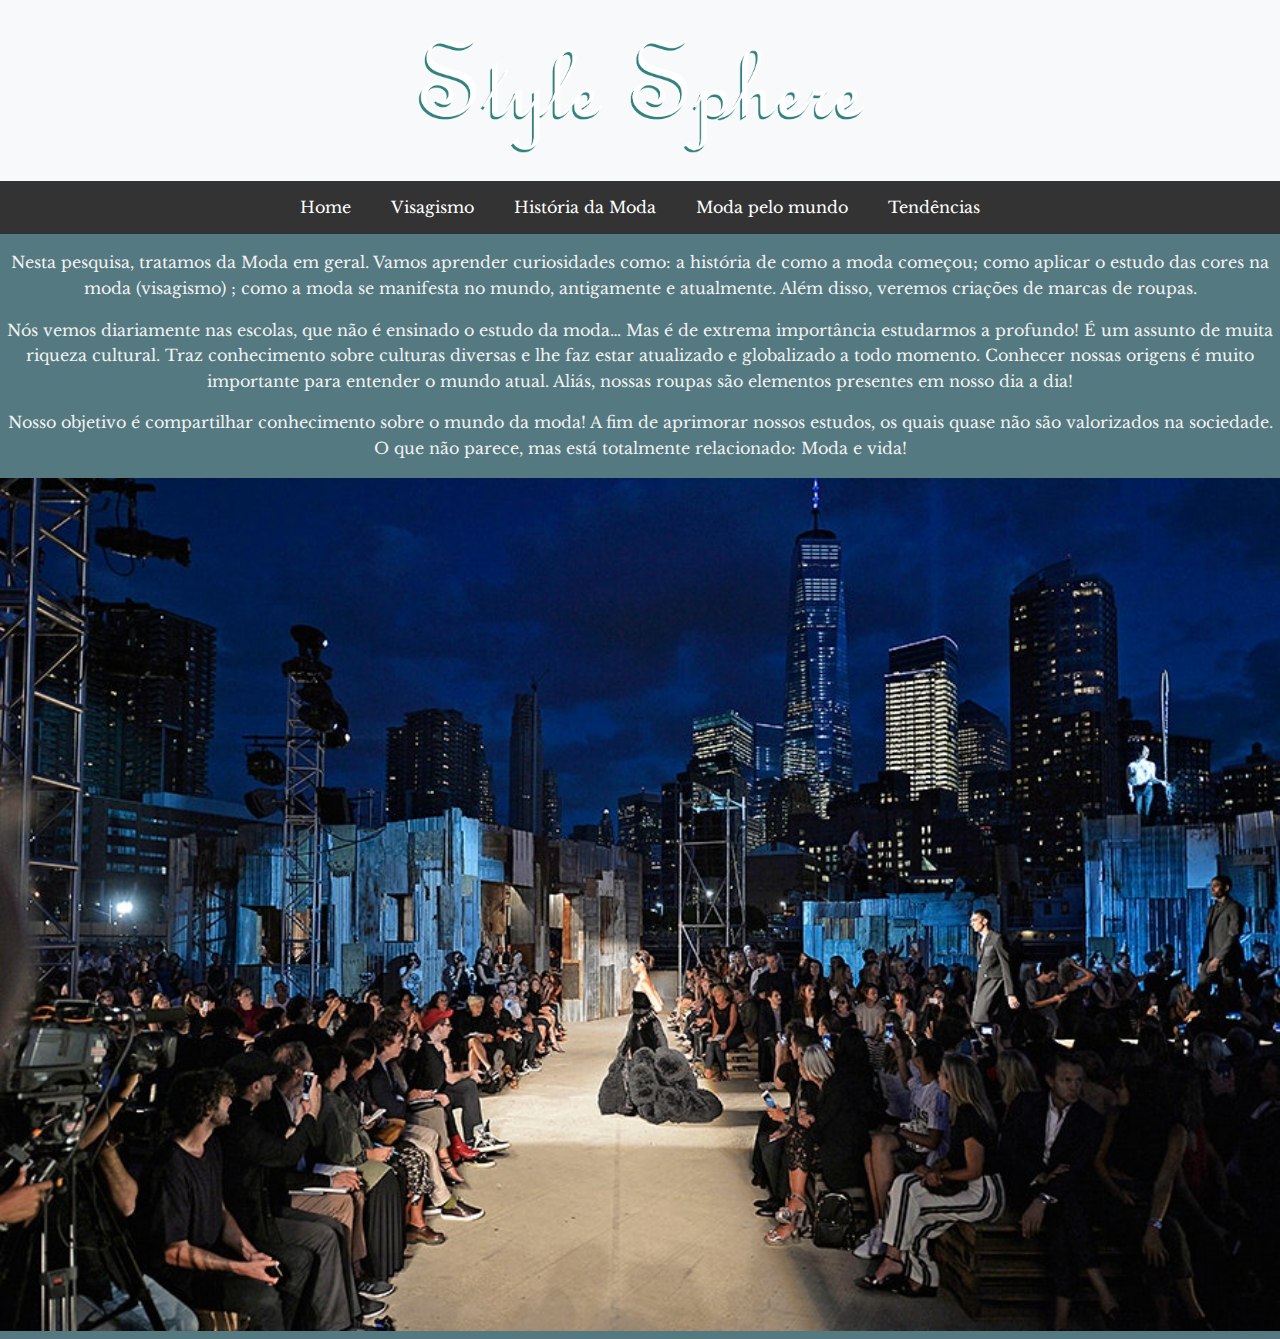
<file: index.html>
<!DOCTYPE html>
<html lang="pt-BR">

<head>
  <meta charset="utf-8">
  <meta name="viewport" content="width=device-width, initial-scale=1.0">
  <title>Style Sphere</title>
  <link href="css/style.css" rel="stylesheet" type="text/css">
  <link rel="preconnect" href="https://fonts.googleapis.com">
  <link rel="preconnect" href="https://fonts.gstatic.com" crossorigin>
  <link
    href="https://fonts.googleapis.com/css2?family=Bitter:wght@100..900&family=Libre+Baskerville:wght@400;700&family=Lobster&family=New+Amsterdam&display=swap"
    rel="stylesheet">
  <style>
    body {
      font-family: 'Libre Baskerville', serif;
      margin: 0;
      padding: 0;
      line-height: 1.6;
    }

    .header {
      text-align: center;
      padding: 20px;
      background: #f8f9fa;
    }

    .topnav {
      display: flex;
      justify-content: center;
      background-color: #333;
    }

    .topnav a {
      color: white;
      padding: 14px 20px;
      text-decoration: none;
      text-align: center;
    }

    .topnav a:hover {
      background-color: #ddd;
      color: black;
    }

    .row {
      display: flex;
      justify-content: space-around;
      margin: 20px 0;
    }

    .column {
      flex: 30%;
      padding: 10px;
      text-align: center;
    }

    img {
      max-width: 100%;
      height: auto;
    }

    .footer {
      text-align: center;
      padding: 10px;
      background: #f8f9fa;
      position: relative;
      bottom: 0;
      width: 100%;
    }
  </style>
</head>

<body>

  <div class="header">
    <img src="img/logo.png" alt="" style="width: 450px; height: auto;">
  </div>

  <div class="topnav">
    <a href="index.html"">Home</a>
    <a href="visagismo.html">Visagismo</a>
    <a href="historiamoda.html">História da Moda</a>
    <a href="modamundo.html">Moda pelo mundo</a>
    <a href="tendencias.html">Tendências</a>
    
  </div>
  <div style="text-align: center;">
<p>Nesta pesquisa, tratamos da Moda em geral. Vamos aprender curiosidades como: a história de como a moda começou; como aplicar o estudo das cores na moda (visagismo) ; como a moda se manifesta no mundo, antigamente e atualmente. Além disso, veremos criações de marcas de roupas.
</p>
  <p>
Nós vemos diariamente nas escolas, que não é ensinado o estudo da moda… Mas é de extrema importância estudarmos a profundo! É um assunto de muita riqueza cultural. Traz conhecimento sobre culturas diversas e lhe faz estar atualizado e globalizado a todo momento. Conhecer nossas origens é muito importante para entender o mundo atual. Aliás, nossas roupas são elementos presentes em nosso dia a dia! 
  </p>
  <p>
Nosso objetivo é compartilhar conhecimento sobre o mundo da moda! A fim de aprimorar nossos estudos, os quais quase não são valorizados na sociedade. O que não parece, mas está totalmente relacionado: Moda e vida!
</p>
  </div>
  <div style="text-align: center;">
  <img src="img/beatriz.jpg" alt="desfile" width="3000px">
  </div>
</body>

</html>
</file>
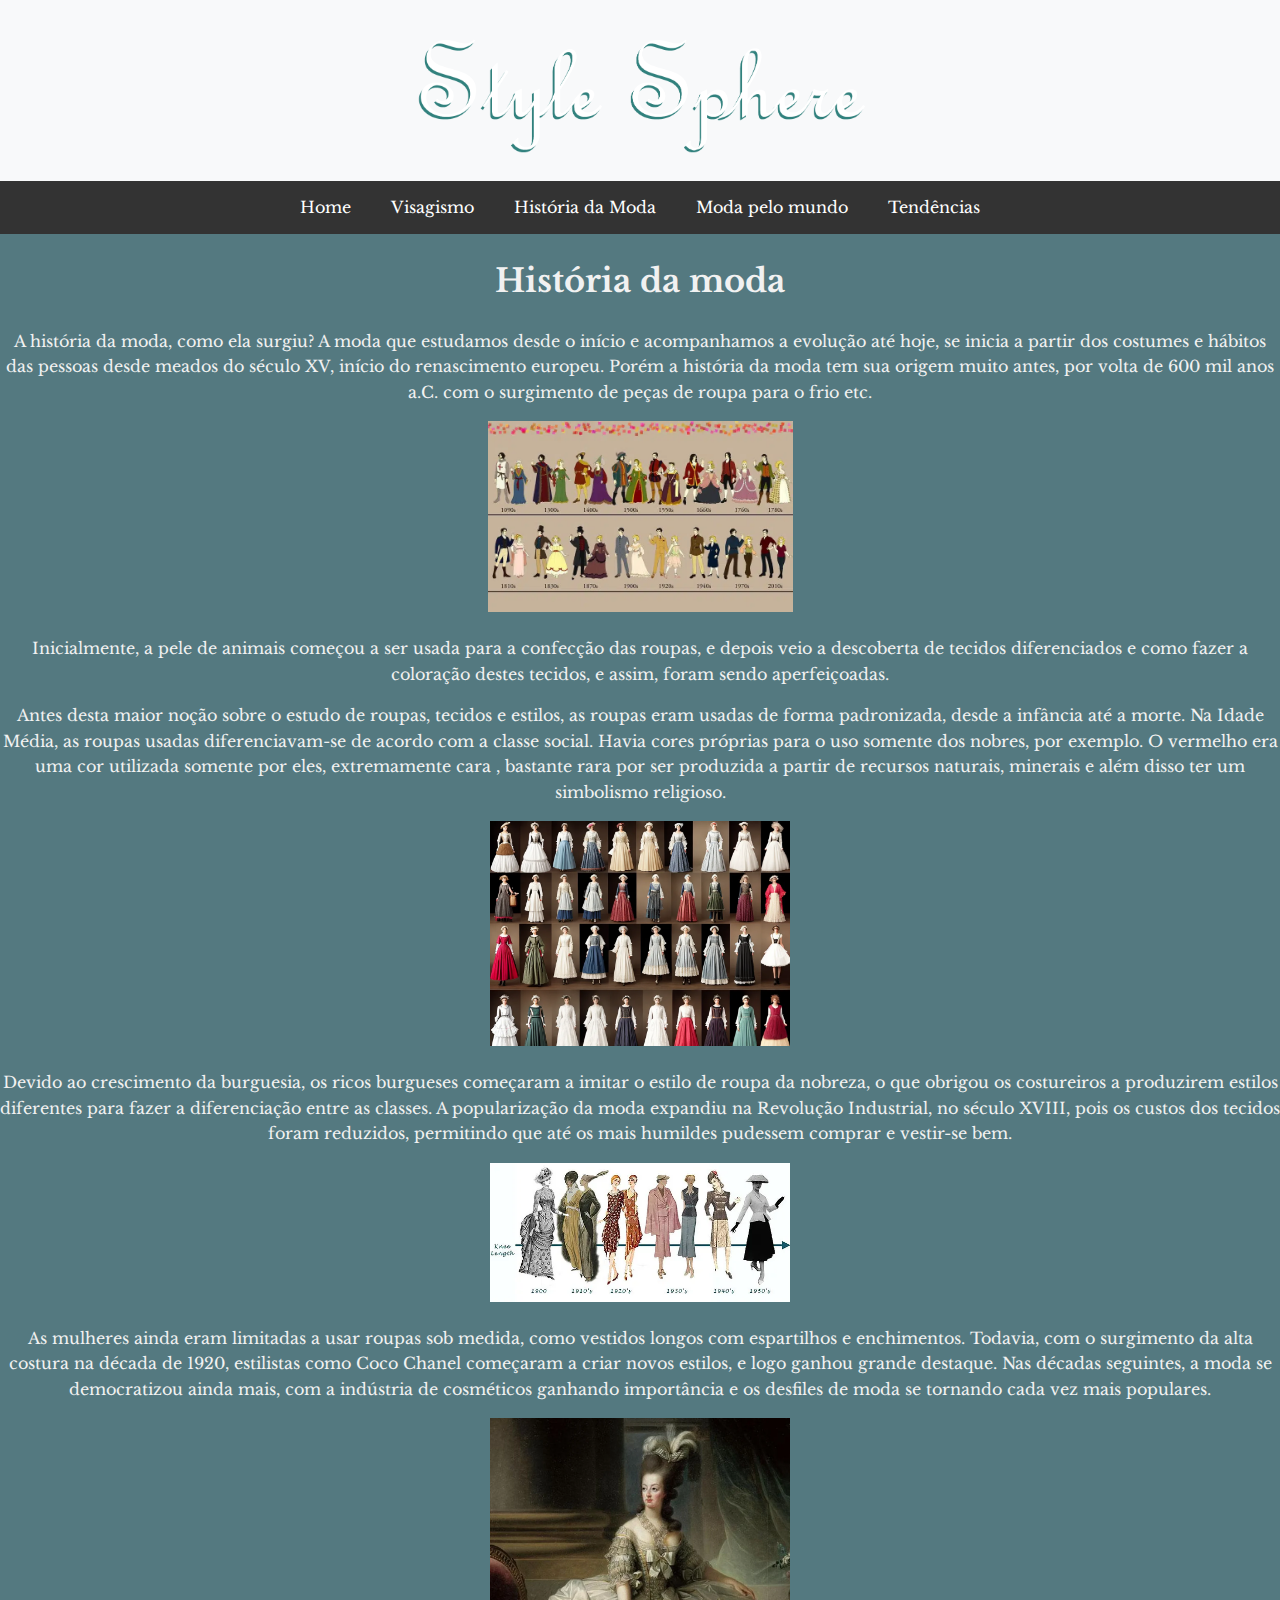
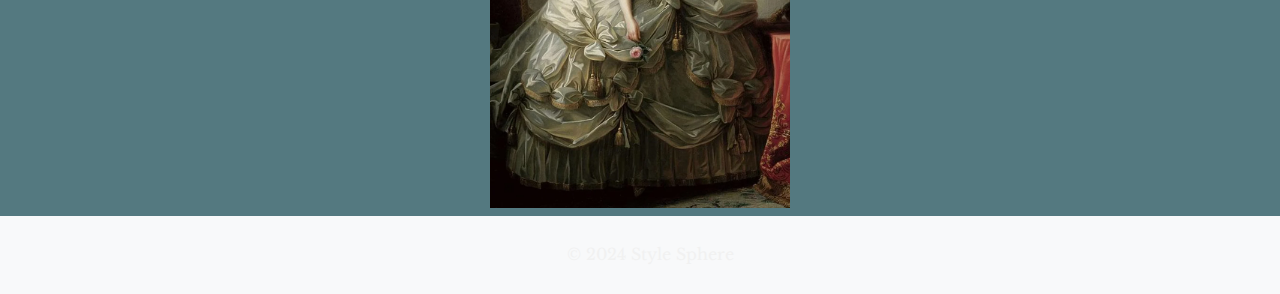
<file: historiamoda.html>
<!DOCTYPE html>
<html lang="pt-BR">

<head>
  <meta charset="utf-8">
  <meta name="viewport" content="width=device-width, initial-scale=1.0">
  <title>Style Sphere</title>
  <link href="css/style.css" rel="stylesheet" type="text/css">
  <link rel="preconnect" href="https://fonts.googleapis.com">
  <link rel="preconnect" href="https://fonts.gstatic.com" crossorigin>
  <link
    href="https://fonts.googleapis.com/css2?family=Bitter:wght@100..900&family=Libre+Baskerville:wght@400;700&family=Lobster&family=New+Amsterdam&display=swap"
    rel="stylesheet">
  <style>
    body {
      font-family: 'Libre Baskerville', serif;
      margin: 0;
      padding: 0;
      line-height: 1.6;
    }

    .header {
      text-align: center;
      padding: 20px;
      background: #f8f9fa;
    }

    .topnav {
      display: flex;
      justify-content: center;
      background-color: #333;
    }

    .topnav a {
      color: white;
      padding: 14px 20px;
      text-decoration: none;
      text-align: center;
    }

    .topnav a:hover {
      background-color: #ddd;
      color: black;
    }

    .row {
      display: flex;
      justify-content: space-around;
      margin: 20px 0;
    }

    .column {
      flex: 30%;
      padding: 10px;
      text-align: center;
    }

    img {
      max-width: 100%;
      height: auto;
    }

    .footer {
      text-align: center;
      padding: 10px;
      background: #f8f9fa;
      position: relative;
      bottom: 0;
      width: 100%;
    }
  </style>
</head>

<body>

  <div class="header">
    <img src="img/logo.png" alt="" style="width: 450px; height: auto;">
  </div>

  <div class="topnav">
    <a href="index.html"">Home</a>
    <a href="visagismo.html">Visagismo</a>
    <a href="historiamoda.html">História da Moda</a>
    <a href="modamundo.html">Moda pelo mundo</a>
    <a href="tendencias.html">Tendências</a>
    
  </div>

<center>
<div>
    <h1>História da moda</h1>
  
  

      A história da moda, como ela surgiu? A moda que estudamos desde o início e acompanhamos a evolução até hoje, se
      inicia a partir dos costumes e hábitos das pessoas desde meados do século XV, início do renascimento europeu. Porém
      a história da moda tem sua origem muito antes, por volta de 600 mil anos a.C. com o surgimento de peças de roupa
      para o frio etc.
    </p>
    <div>
      <img src="img/historia.webp" alt="Historia durante os anos" width="305px">
    </div>


    <p>
      Inicialmente, a pele de animais começou a ser usada para a confecção das roupas, e depois veio a descoberta de
      tecidos diferenciados e como fazer a coloração destes tecidos, e assim, foram sendo aperfeiçoadas.
    </p>
    <p>
      Antes desta maior noção sobre o estudo de roupas, tecidos e estilos, as roupas eram usadas de forma padronizada,
      desde a infância até a morte. Na Idade Média, as roupas usadas diferenciavam-se de acordo com a classe social. Havia
      cores próprias para o uso somente dos nobres, por exemplo. O vermelho era uma cor utilizada somente por eles,
      extremamente cara , bastante rara por ser produzida a partir de recursos naturais, minerais e além disso ter um
      simbolismo religioso.
    </p>
    <div>
      <img src="img/cores.webp" alt="Imagem de uma pessoa com roupas de diferentes cores" width="300px">
    </div>


    <p>
      Devido ao crescimento da burguesia, os ricos burgueses começaram a imitar o estilo de roupa da nobreza, o que
      obrigou os costureiros a produzirem estilos diferentes para fazer a diferenciação entre as classes. A popularização
      da moda expandiu na Revolução Industrial, no século XVIII, pois os custos dos tecidos foram reduzidos, permitindo
      que até os mais humildes pudessem comprar e vestir-se bem.
    </p>
    <div>
      <img src="img/evolucao.webp" alt="imagem de uma pessoa com roupa" width="300px">
    </div>


    <p>
      As mulheres ainda eram limitadas a usar roupas sob medida, como vestidos longos com espartilhos e enchimentos.
      Todavia, com o surgimento da alta costura na década de 1920, estilistas como Coco Chanel começaram a criar novos
      estilos, e logo ganhou grande destaque. Nas décadas seguintes, a moda se democratizou ainda mais, com a indústria de
      cosméticos ganhando importância e os desfiles de moda se tornando cada vez mais populares.
    </p>
    
      <img src="img/mulher.webp" alt="mulheres na moda" width="300px">
    </div>
  <div class="footer">
    <p>&copy; 2024 Style Sphere</p>
  </div>

</body>

</html>
</file>
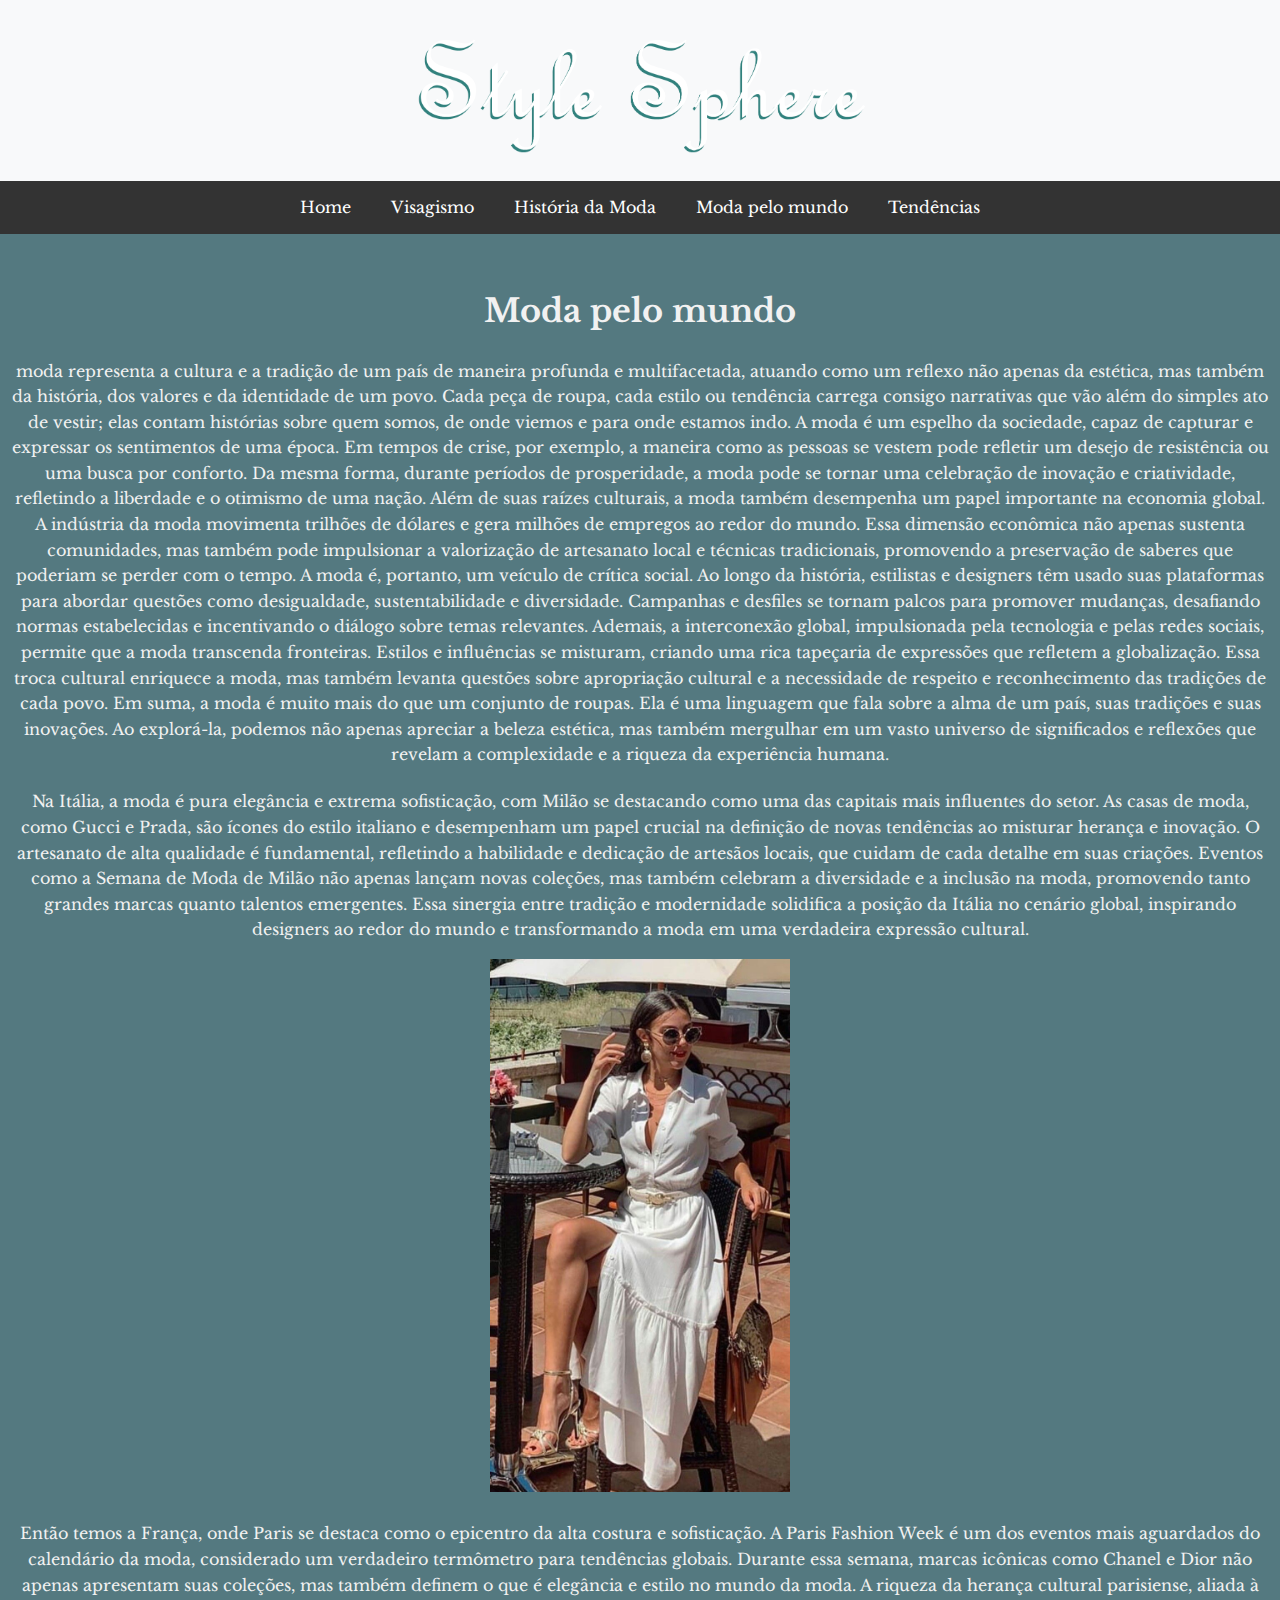
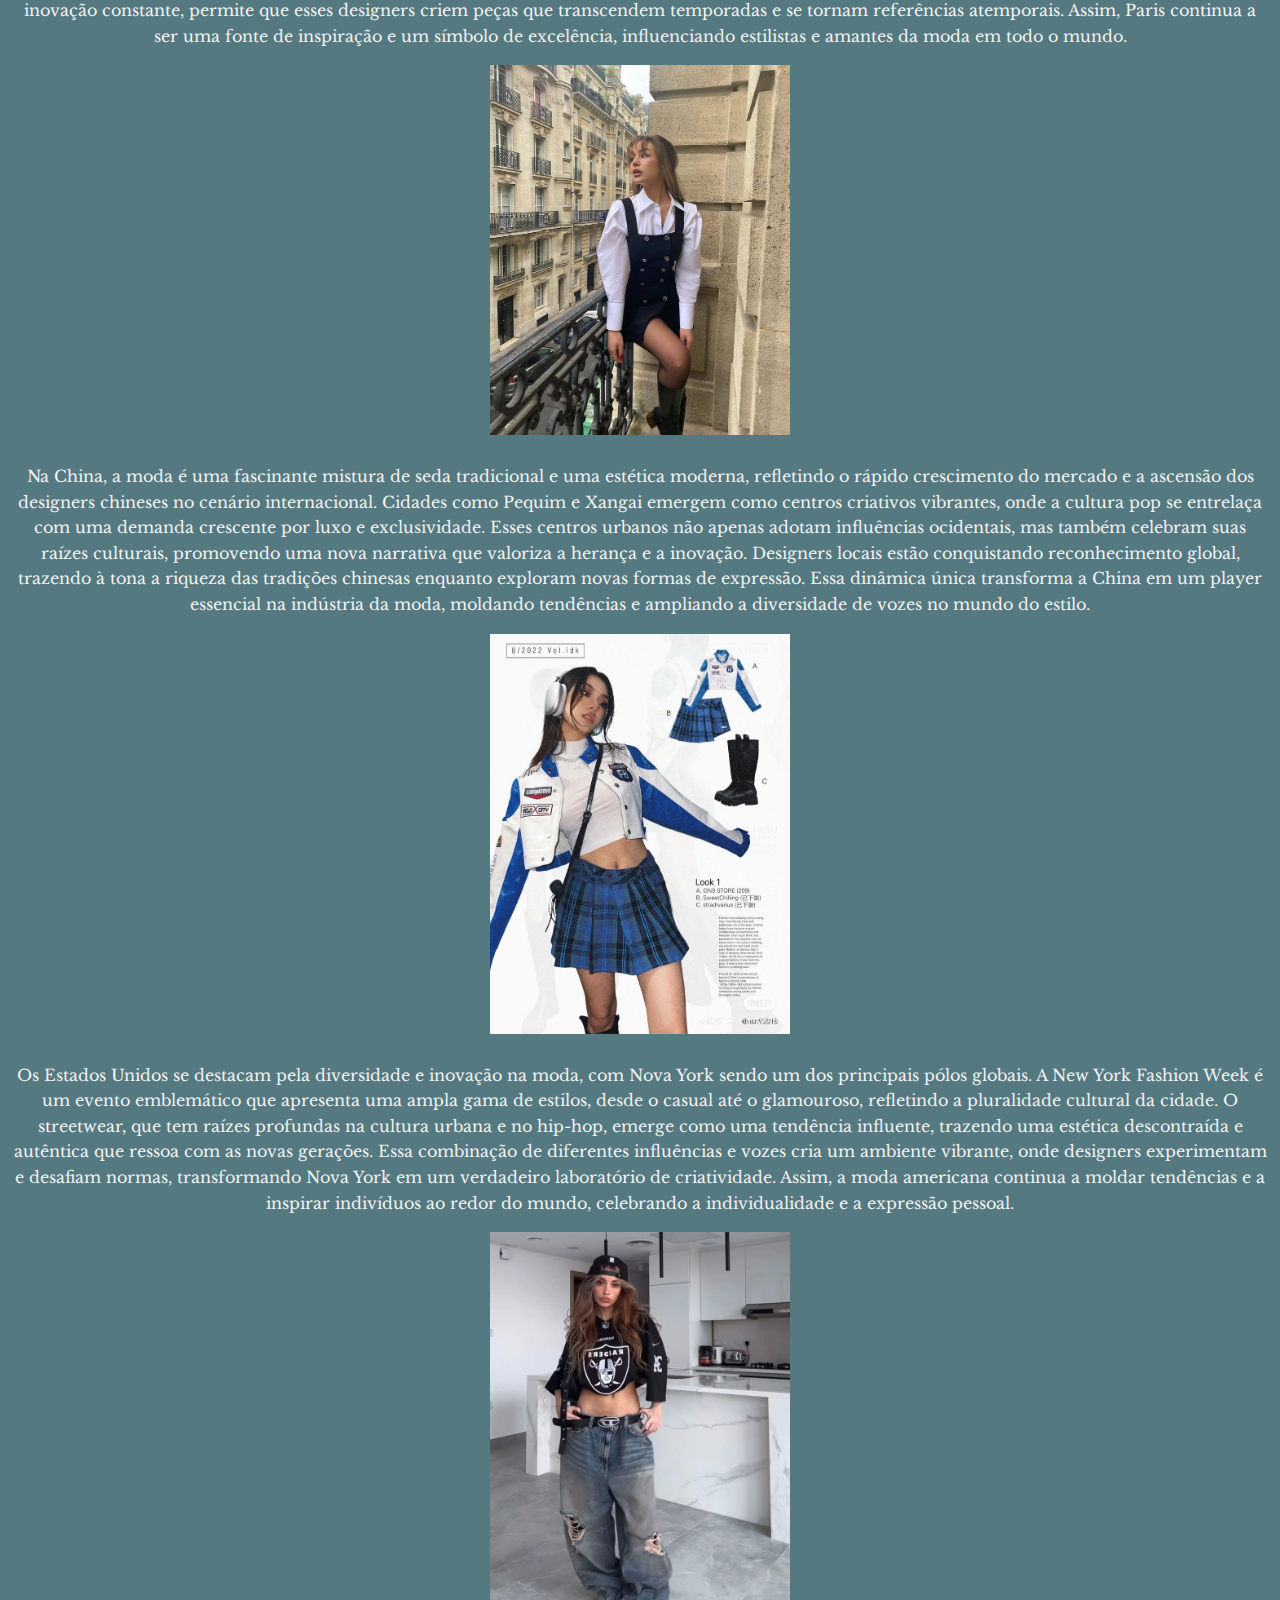
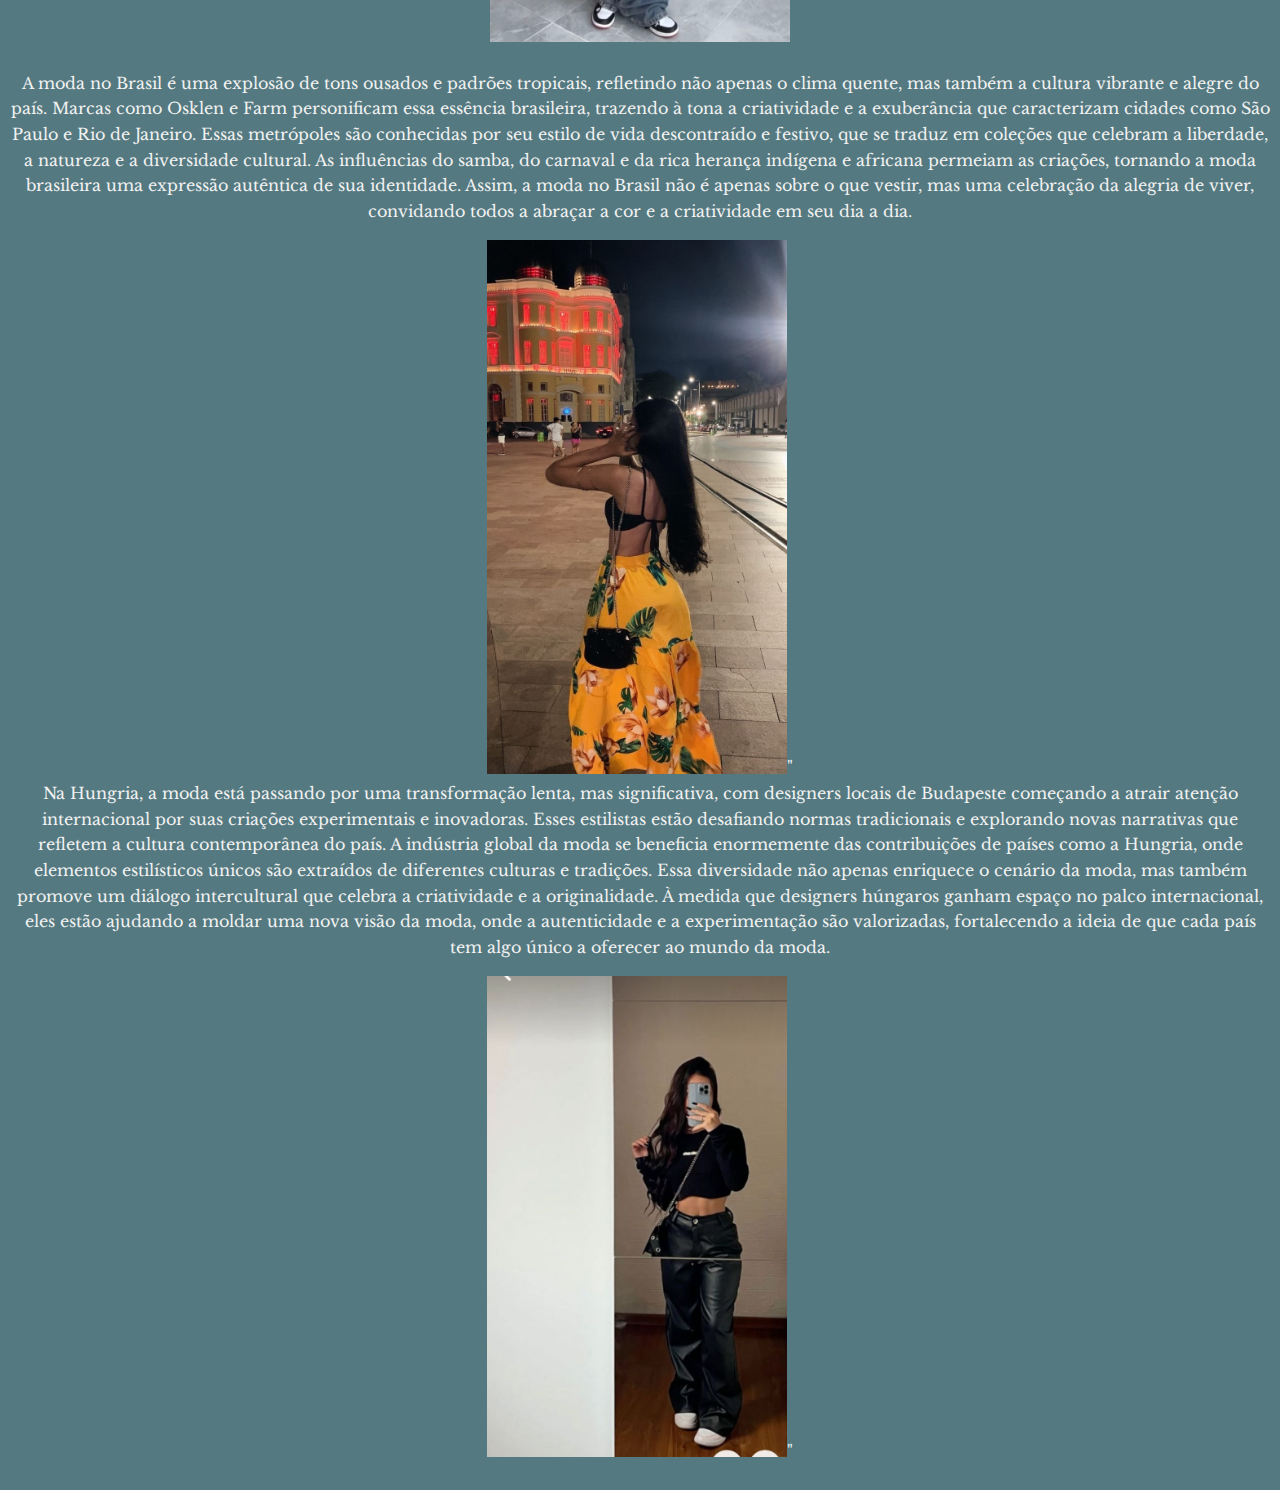
<file: modamundo.html>
<!DOCTYPE html>
<html lang="pt-BR">

<head>
  <meta charset="utf-8">
  <meta name="viewport" content="width=device-width, initial-scale=1.0">
  <title>Style Sphere</title>
  <link href="css/style.css" rel="stylesheet" type="text/css">
  <link rel="preconnect" href="https://fonts.googleapis.com">
  <link rel="preconnect" href="https://fonts.gstatic.com" crossorigin>
  <link
    href="https://fonts.googleapis.com/css2?family=Bitter:wght@100..900&family=Libre+Baskerville:wght@400;700&family=Lobster&family=New+Amsterdam&display=swap"
    rel="stylesheet">
  <style>
    body {
      font-family: 'Libre Baskerville', serif;
      margin: 0;
      padding: 0;
      line-height: 1.6;
    }

    .header {
      text-align: center;
      padding: 20px;
      background: #f8f9fa;
    }

    .topnav {
      display: flex;
      justify-content: center;
      background-color: #333;
    }

    .topnav a {
      color: white;
      padding: 14px 20px;
      text-decoration: none;
      text-align: center;
    }

    .topnav a:hover {
      background-color: #ddd;
      color: black;
    }

    .row {
      display: flex;
      justify-content: space-around;
      margin: 20px 0;
    }

    .column {
      flex: 30%;
      padding: 10px;
      text-align: center;
    }

    img {
      max-width: 100%;
      height: auto;
    }

    .footer {
      text-align: center;
      padding: 10px;
      background: #f8f9fa;
      position: relative;
      bottom: 0;
      width: 100%;
    }
  </style>
</head>

<body>

  <div class="header">
    <img src="img/logo.png" alt="" style="width: 450px; height: auto;">
  </div>

  <div class="topnav">
    <a href="index.html"">Home</a>
    <a href="visagismo.html">Visagismo</a>
    <a href="historiamoda.html">História da Moda</a>
    <a href="modamundo.html">Moda pelo mundo</a>
    <a href="tendencias.html">Tendências</a>
    
  </div>

<center>
  <div class="row">
    <div class="column">
        <h1>Moda pelo mundo</h1>
        <p1> moda representa a cultura e a tradição de um país de maneira profunda e multifacetada, atuando como um reflexo não apenas da estética, mas também da história, dos valores e da identidade de um povo. Cada peça de roupa, cada estilo ou tendência carrega consigo narrativas que vão além do simples ato de vestir; elas contam histórias sobre quem somos, de onde viemos e para onde estamos indo. A moda é um espelho da sociedade, capaz de capturar e expressar os sentimentos de uma época. Em tempos de crise, por exemplo, a maneira como as pessoas se vestem pode refletir um desejo de resistência ou uma busca por conforto. Da mesma forma, durante períodos de prosperidade, a moda pode se tornar uma celebração de inovação e criatividade, refletindo a liberdade e o otimismo de uma nação. Além de suas raízes culturais, a moda também desempenha um papel importante na economia global. A indústria da moda movimenta trilhões de dólares e gera milhões de empregos ao redor do mundo. Essa dimensão econômica não apenas sustenta comunidades, mas também pode impulsionar a valorização de artesanato local e técnicas tradicionais, promovendo a preservação de saberes que poderiam se perder com o tempo. A moda é, portanto, um veículo de crítica social. Ao longo da história, estilistas e designers têm usado suas plataformas para abordar questões como desigualdade, sustentabilidade e diversidade. Campanhas e desfiles se tornam palcos para promover mudanças, desafiando normas estabelecidas e incentivando o diálogo sobre temas relevantes. Ademais, a interconexão global, impulsionada pela tecnologia e pelas redes sociais, permite que a moda transcenda fronteiras. Estilos e influências se misturam, criando uma rica tapeçaria de expressões que refletem a globalização. Essa troca cultural enriquece a moda, mas também levanta questões sobre apropriação cultural e a necessidade de respeito e reconhecimento das tradições de cada povo. Em suma, a moda é muito mais do que um conjunto de roupas. Ela é uma linguagem que fala sobre a alma de um país, suas tradições e suas inovações. Ao explorá-la, podemos não apenas apreciar a beleza estética, mas também mergulhar em um vasto universo de significados e reflexões que revelam a complexidade e a riqueza da experiência humana.</p>
         <h1></h1>
      <p1> Na Itália, a moda é pura elegância e extrema sofisticação, com Milão se destacando como uma das capitais mais influentes do setor. As casas de moda, como Gucci e Prada, são ícones do estilo italiano e desempenham um papel crucial na definição de novas tendências ao misturar herança e inovação. O artesanato de alta qualidade é fundamental, refletindo a habilidade e dedicação de artesãos locais, que cuidam de cada detalhe em suas criações. Eventos como a Semana de Moda de Milão não apenas lançam novas coleções, mas também celebram a diversidade e a inclusão na moda, promovendo tanto grandes marcas quanto talentos emergentes. Essa sinergia entre tradição e modernidade solidifica a posição da Itália no cenário global, inspirando designers ao redor do mundo e transformando a moda em uma verdadeira expressão cultural. </p>
        <div>
          <img src="img/moda na italia.jpeg"alt="imagem italia" width="300px">
          </div>
         <h1></h1>
          <p1>Então temos a França, onde Paris se destaca como o epicentro da alta costura e sofisticação. A Paris Fashion Week é um dos eventos mais aguardados do calendário da moda, considerado um verdadeiro termômetro para tendências globais. Durante essa semana, marcas icônicas como Chanel e Dior não apenas apresentam suas coleções, mas também definem o que é elegância e estilo no mundo da moda. A riqueza da herança cultural parisiense, aliada à inovação constante, permite que esses designers criem peças que transcendem temporadas e se tornam referências atemporais. Assim, Paris continua a ser uma fonte de inspiração e um símbolo de excelência, influenciando estilistas e amantes da moda em todo o mundo.</p>
        <div>
        <img src="img/moda na franca .jpeg" alt="imagem frança" width="300px">
        </div>
         <h1></h1>
         <p1> Na China, a moda é uma fascinante mistura de seda tradicional e uma estética moderna, refletindo o rápido crescimento do mercado e a ascensão dos designers chineses no cenário internacional. Cidades como Pequim e Xangai emergem como centros criativos vibrantes, onde a cultura pop se entrelaça com uma demanda crescente por luxo e exclusividade. Esses centros urbanos não apenas adotam influências ocidentais, mas também celebram suas raízes culturais, promovendo uma nova narrativa que valoriza a herança e a inovação. Designers locais estão conquistando reconhecimento global, trazendo à tona a riqueza das tradições chinesas enquanto exploram novas formas de expressão. Essa dinâmica única transforma a China em um player essencial na indústria da moda, moldando tendências e ampliando a diversidade de vozes no mundo do estilo. </p>
        <div>
          <img src="img/moda na China.jpeg " alt="imagem china" width="300px">
        </div>
          <h1></h1>
        <p1> Os Estados Unidos se destacam pela diversidade e inovação na moda, com Nova York sendo um dos principais pólos globais. A New York Fashion Week é um evento emblemático que apresenta uma ampla gama de estilos, desde o casual até o glamouroso, refletindo a pluralidade cultural da cidade. O streetwear, que tem raízes profundas na cultura urbana e no hip-hop, emerge como uma tendência influente, trazendo uma estética descontraída e autêntica que ressoa com as novas gerações. Essa combinação de diferentes influências e vozes cria um ambiente vibrante, onde designers experimentam e desafiam normas, transformando Nova York em um verdadeiro laboratório de criatividade. Assim, a moda americana continua a moldar tendências e a inspirar indivíduos ao redor do mundo, celebrando a individualidade e a expressão pessoal.</p>
        <div>
        <img src="img/moda nos estados unidos.jpeg" alt="imagem eua" width="300px">
        </div>
         <h1></h1> 
      <h1></h1>
        <p1>A moda no Brasil é uma explosão de tons ousados e padrões tropicais, refletindo não apenas o clima quente, mas também a cultura vibrante e alegre do país. Marcas como Osklen e Farm personificam essa essência brasileira, trazendo à tona a criatividade e a exuberância que caracterizam cidades como São Paulo e Rio de Janeiro. Essas metrópoles são conhecidas por seu estilo de vida descontraído e festivo, que se traduz em coleções que celebram a liberdade, a natureza e a diversidade cultural. As influências do samba, do carnaval e da rica herança indígena e africana permeiam as criações, tornando a moda brasileira uma expressão autêntica de sua identidade. Assim, a moda no Brasil não é apenas sobre o que vestir, mas uma celebração da alegria de viver, convidando todos a abraçar a cor e a criatividade em seu dia a dia. </p>
        <div>
        <img src="img/moda no brasil.jpeg" alt="imagem brasil" width="300px">"
          </div>
          <p1>Na Hungria, a moda está passando por uma transformação lenta, mas significativa, com designers locais de Budapeste começando a atrair atenção internacional por suas criações experimentais e inovadoras. Esses estilistas estão desafiando normas tradicionais e explorando novas narrativas que refletem a cultura contemporânea do país. A indústria global da moda se beneficia enormemente das contribuições de países como a Hungria, onde elementos estilísticos únicos são extraídos de diferentes culturas e tradições. Essa diversidade não apenas enriquece o cenário da moda, mas também promove um diálogo intercultural que celebra a criatividade e a originalidade. À medida que designers húngaros ganham espaço no palco internacional, eles estão ajudando a moldar uma nova visão da moda, onde a autenticidade e a experimentação são valorizadas, fortalecendo a ideia de que cada país tem algo único a oferecer ao mundo da moda.</p>
        <div>
          <img src="img/moda na hungria.jpeg" alt="iimagem hungria" width="300px">"
        </div>
        </p>
      </body>


</html>
</file>
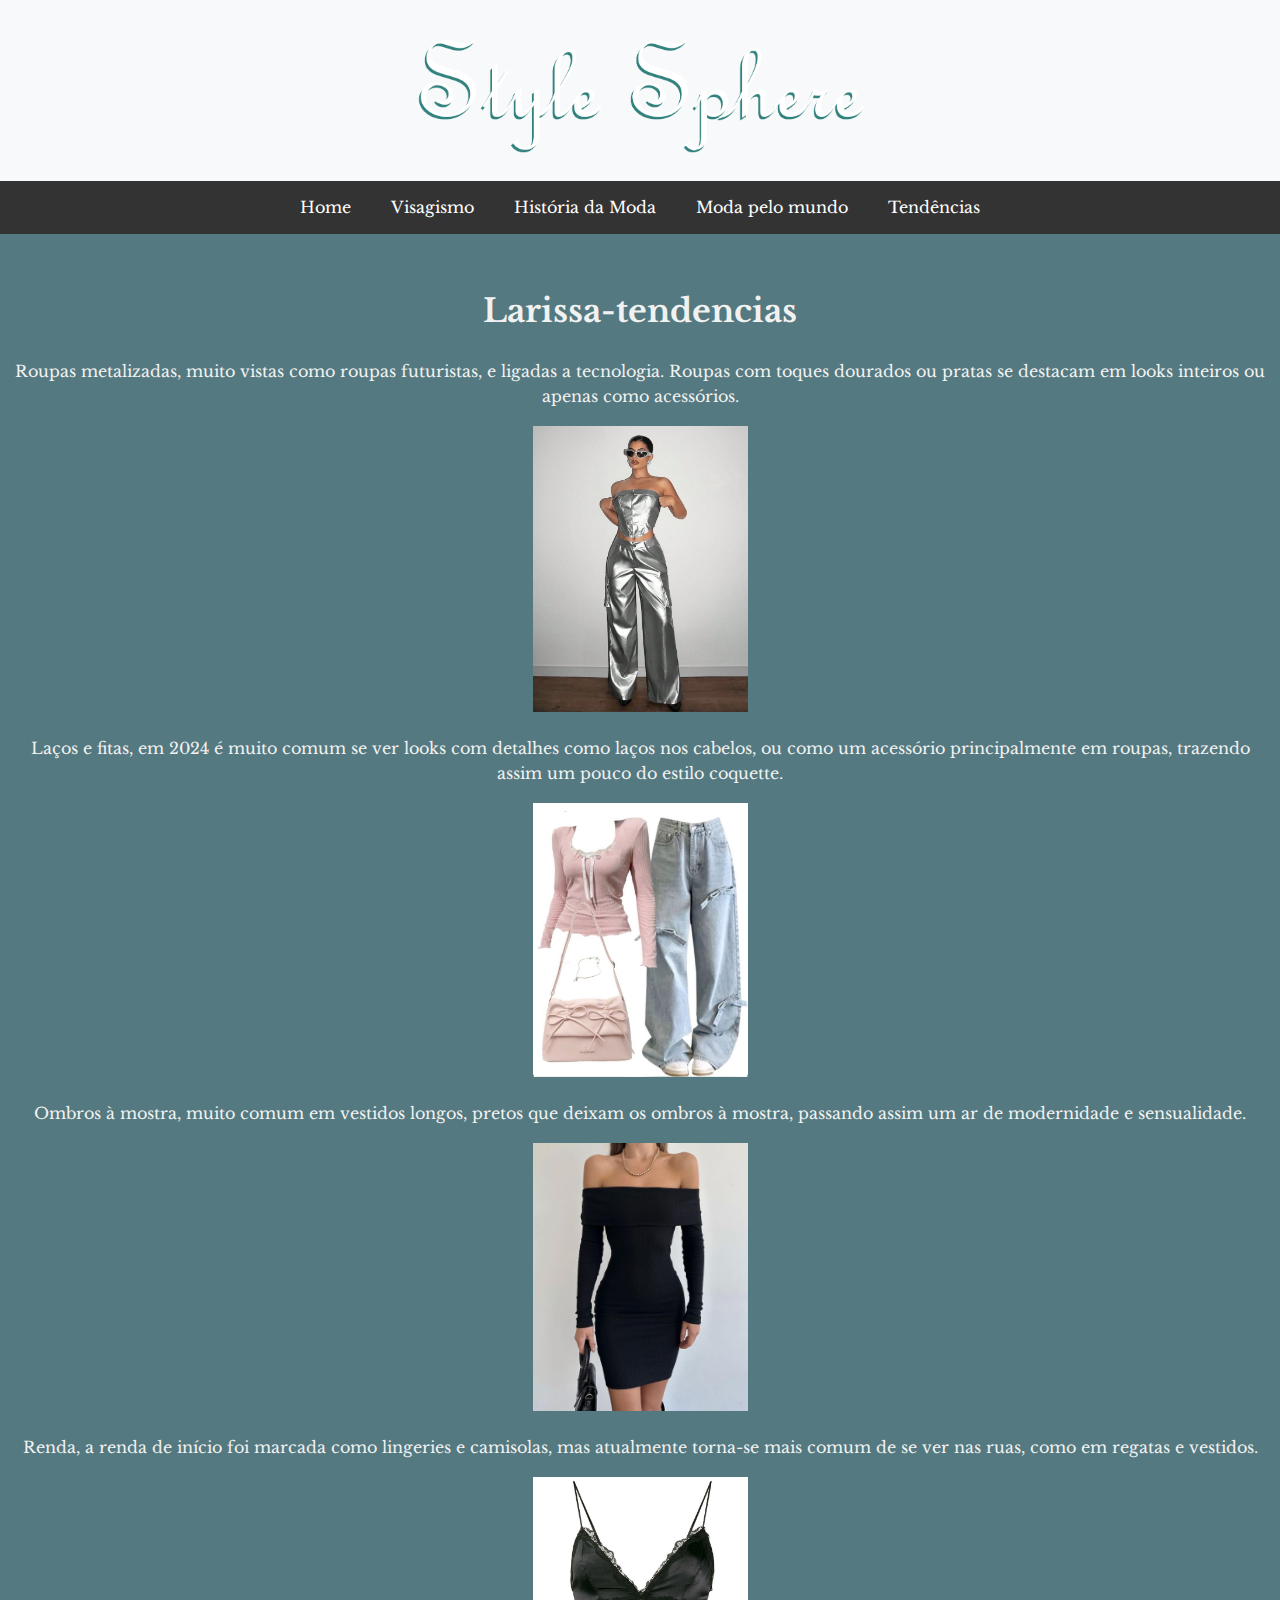
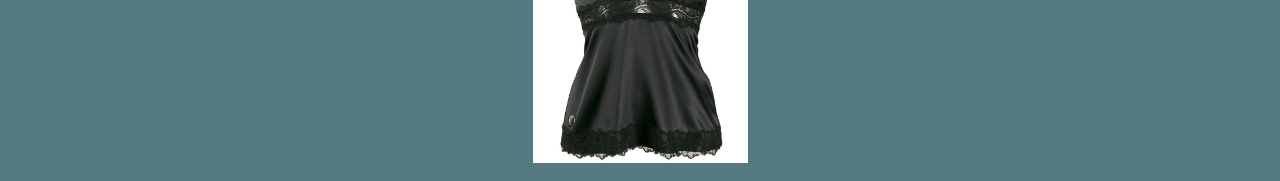
<file: tendencias.html>
<!DOCTYPE html>
<html lang="pt-BR">

<head>
  <meta charset="utf-8">
  <meta name="viewport" content="width=device-width, initial-scale=1.0">
  <title>Style Sphere</title>
  <link href="css/style.css" rel="stylesheet" type="text/css">
  <link rel="preconnect" href="https://fonts.googleapis.com">
  <link rel="preconnect" href="https://fonts.gstatic.com" crossorigin>
  <link
    href="https://fonts.googleapis.com/css2?family=Bitter:wght@100..900&family=Libre+Baskerville:wght@400;700&family=Lobster&family=New+Amsterdam&display=swap"
    rel="stylesheet">
  <style>
    body {
      font-family: 'Libre Baskerville', serif;
      margin: 0;
      padding: 0;
      line-height: 1.6;
    }

    .header {
      text-align: center;
      padding: 20px;
      background: #f8f9fa;
    }

    .topnav {
      display: flex;
      justify-content: center;
      background-color: #333;
    }

    .topnav a {
      color: white;
      padding: 14px 20px;
      text-decoration: none;
      text-align: center;
    }

    .topnav a:hover {
      background-color: #ddd;
      color: black;
    }

    .row {
      display: flex;
      justify-content: space-around;
      margin: 20px 0;
    }

    .column {
      flex: 30%;
      padding: 10px;
      text-align: center;
    }

    img {
      max-width: 100%;
      height: auto;
    }

    .footer {
      text-align: center;
      padding: 10px;
      background: #f8f9fa;
      position: relative;
      bottom: 0;
      width: 100%;
    }
  </style>
</head>

<body>

  <div class="header">
    <img src="img/logo.png" alt="" style="width: 450px; height: auto;">
  </div>

  <div class="topnav">
    <a href="index.html"">Home</a>
    <a href="visagismo.html">Visagismo</a>
    <a href="historiamoda.html">História da Moda</a>
    <a href="modamundo.html">Moda pelo mundo</a>
    <a href="tendencias.html">Tendências</a>
    
  </div>

<center>
  <div class="row">
    <div class="column">
       <h1>Larissa-tendencias</h1>
        <p>
          Roupas metalizadas, muito vistas como roupas futuristas, e ligadas a tecnologia. Roupas com toques dourados ou pratas se destacam em looks inteiros ou apenas como acessórios.
        </p>
        <div>
        <img src="img/roupas metalizadas.jpeg" alt="" width="215px">
        </div>
        <p>
          Laços e fitas, em 2024 é muito comum se ver looks com detalhes como laços nos cabelos, ou como um acessório principalmente em roupas, trazendo assim um pouco do estilo coquette.
        </p>
        <div>
         <img src="img/laços e fitas.jpeg" alt=""width="215px">
        </div>
         <p>
             Ombros à mostra, muito comum em vestidos longos, pretos que deixam os ombros à mostra, passando assim um ar de modernidade e sensualidade.
         </p>
        <div>
          <img src="img/ombros a mostra.jpeg"alt=""width="215px">
        </div>
       
           <p>
          Renda, a renda de início foi marcada como lingeries e camisolas, mas atualmente torna-se mais comum de se ver nas ruas, como em regatas e vestidos.
           </p>
        <div>
          <img src="img/loungerie.jpeg" alt=""width="215px">
        </div>
    </body>

</html>
</file>
<file: css/style.css>
html {
    height: 100%;
    width: 100%;
  }
  body{
    background-color: #547980; 
    color:#F1F1F1;
    font-family: "Libre Baskerville", serif;
    font-weight: 400;
    font-style: normal;

    .header {
      background-color: #45ADA8;
      text-align: center;
      padding: 20px;
    }

    /* The navbar container */
    .topnav {
      overflow: hidden;
      background-color: #31817d;
    }

    /* Navbar links */
    .topnav a {
      float: left;
      display: block;
      color: #F1F1F1;
      text-align: center;
      padding: 14px 16px;
      text-decoration: none;
    }

    /* Links - change color on hover */
    topnav a:hover {
      background-color: #ddd;
      color: black;
    }

    /* Create three equal columns that float next to each other */
    column {
      float: left;
      width: 33.33%;
    }

    /* Clear floats after the columns */
    row:after {
      content: "";
      display: table;
      clear: both;
    }

    /* Responsive layout - makes the three columns stack on top of each other instead of next to each other on smaller screens (600px wide or less) */
    @media screen and (max-width: 600px) {
      .column {
        width: 100%;
      }
    }

    .footer {
      background-color: #000000;
      text-align: center;
      padding: 10px;
    }
    .row {
      display: flex;
      justify-content: space-around;
      margin: 20px 0;
    }

    .column {
      flex: 45%; /* Ajuste conforme necessário */
      padding: 10px;
      text-align: center;
    }

    <style>
      body {
        font-family: 'Libre Baskerville', serif;
        margin: 0;
        padding: 0;
        line-height: 1.6;
      }

      .header {
        text-align: center;
        padding: 20px;
        background: #f8f9fa;
      }

      .topnav {
        display: flex;
        justify-content: center;
        background-color: #333;
      }

      .topnav a {
        color: white;
        padding: 14px 20px;
        text-decoration: none;
        text-align: center;
      }

      .topnav a:hover {
        background-color: #ddd;
        color: black;
      }

      .row {
        display: flex;
        justify-content: space-around;
        margin: 20px 0;
      }

      .column {
        flex: 30%;
        padding: 10px;
        text-align: center;
      }

      img {
        max-width: 100%;
        height: auto;
      }

      .footer {
        text-align: center;
        padding: 10px;
        background: #f8f9fa;
        position: relative;
        bottom: 0;
        width: 100%;
      }
    </style>
</file>
